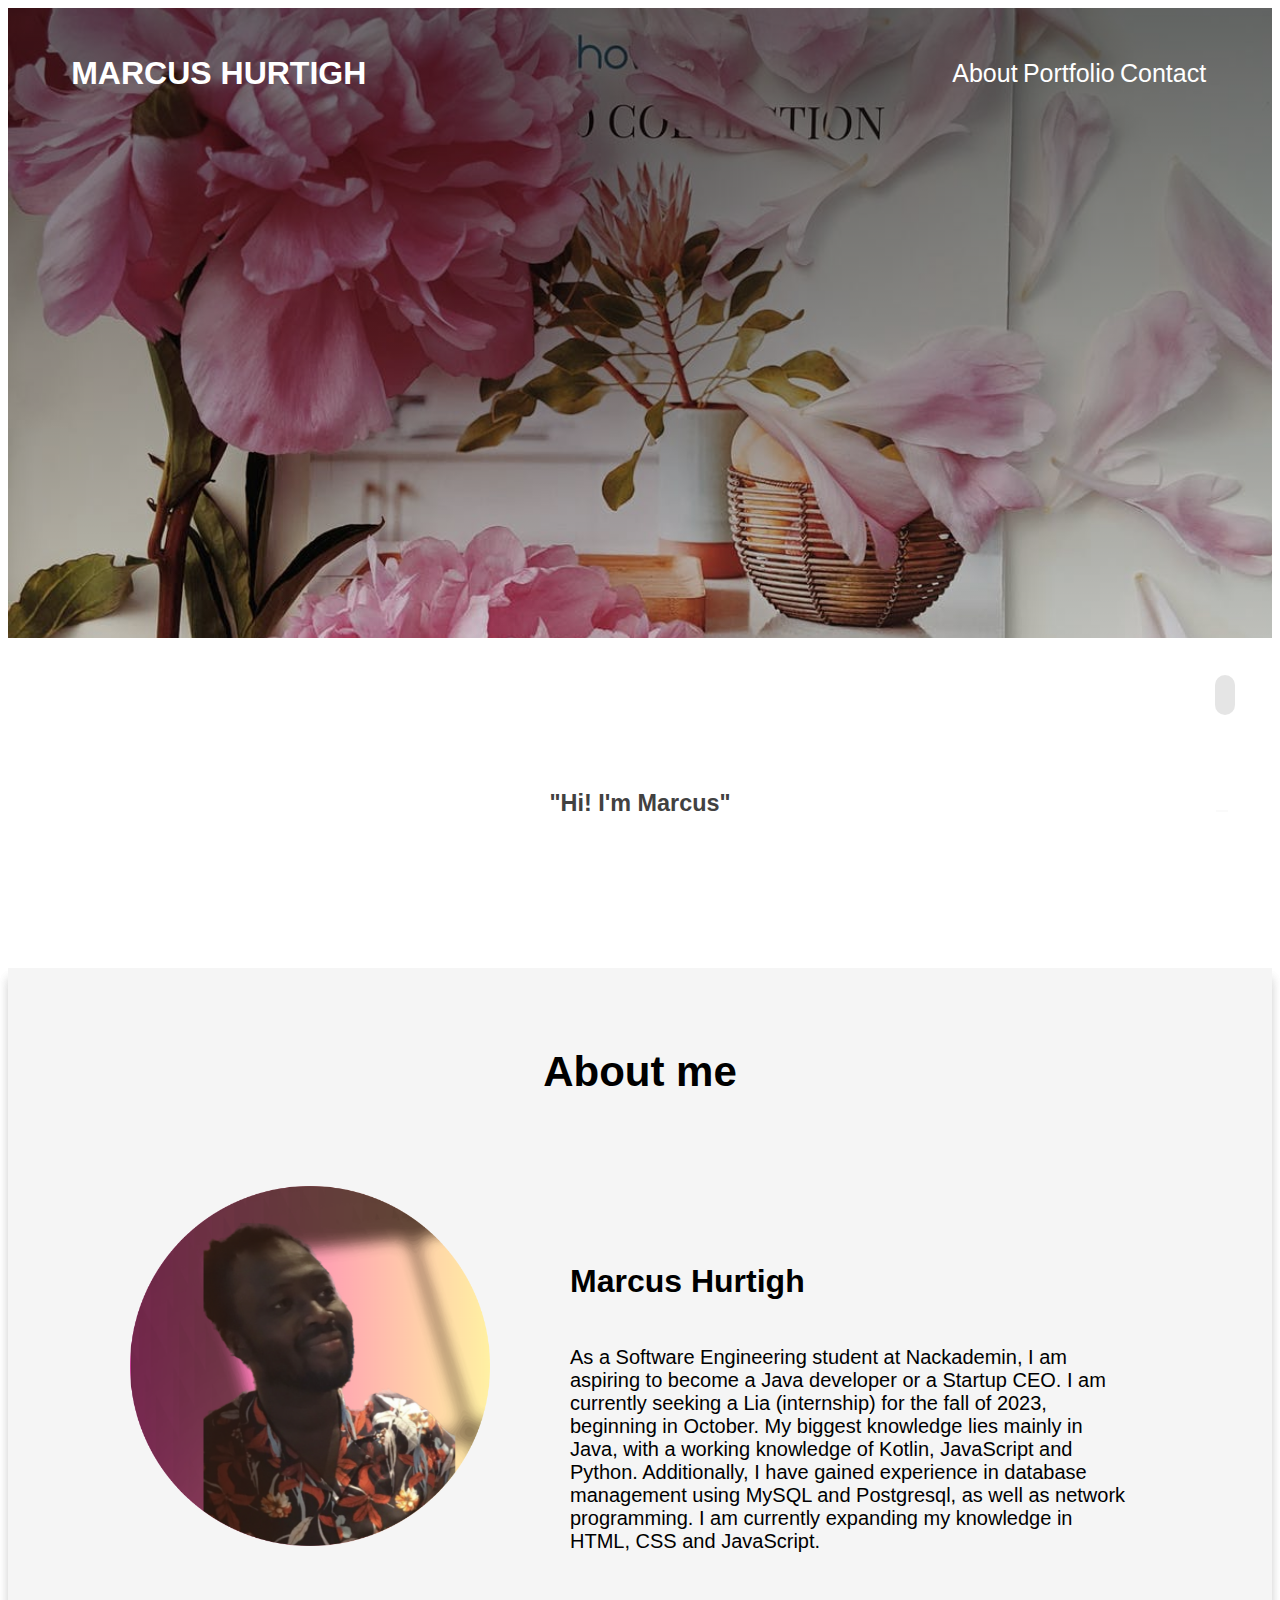
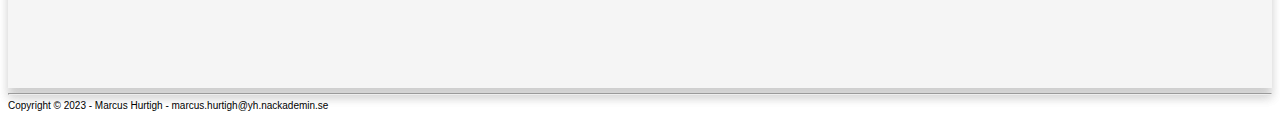
<file: index.html>
<!DOCTYPE Html>
<html lang="en">
    <head>
        <meta charset="UTF-8">
        <meta http-equiv="X-UA-Compatible" content="IE=edge">
        <meta name="viewport" content="width=device-width, initial-scale=1.0">
        <link rel="preconnect" href="https://fonts.gstatic.com">
        <link href="https://googleapis/css2?family&family=Poppins&family=RocknRoll+One&display=swap" rel="stylesheet">
        <link rel="stylesheet" href="https://cdnjs.cloudflare.com/ajax/libs/font-awesome/5.15.2/css/all.min.css" integrity="sha512-HK5fgLBL+xu6dm/Ii3z4xhlSUyZgTT9tuc/hSrtw6uzJOvgRr2a9jyxxT1ely+B+xFAmJKVSTbpM/CuL7qxO8w==" crossorigin="anonymous">
        <link rel="stylesheet" href="./style.css">
        <script src="letters.js"></script>
        <title>About</title> 
    </head>
    <body>
        <header id="top" class="main-header fade-in-5s">
            <nav>
                <h1 data-value="MARCUS HURTIGH" >MARCUS HURTIGH</h1>

                <ul>
                    <li>
                        <a href="index.html">About</a>
                    </li>
                    <li>
                        <a href="portfolio.html">Portfolio</a>
                    </li>
                    <li>
                        <a href="contact.html">Contact</a>
                    </li>
                </ul>
            </nav>
            <div class="header-info fade-in-2s">
                <h2 data-value="MARCUS HURTIGH" >MARCUS HURTIGH</h2>
            </div>
        </header>
        <section class="main">
            <h3>"Hi! I'm Marcus"</h3>
            <button class="hide-btn" onclick="document.location='index.html'">
                <i class="fas fa-arrow-circle-up to-top"></i>
            </button>
            <div class="icon-bar">
                <a href="https://github.com/MarcusH3" target="_blank">
                    <i class="fab fa-github-square"></i>
                </a>
                <a href="https://www.linkedin.com/in/mhurtigh/" target="_blank">
                    <i class="fab fa-linkedin"></i>
                </a>
            </div>
        </section>
        <section id="about" class="about-section">
            <h2 class="section-title">About me</h2>
            <div class="about-container">
                <img class="profile-image" src="images/Marcus.png" alt="profile image">
                <div class="text-container">
                    <h2>Marcus Hurtigh</h2>
                    <p>
                        As a Software Engineering student at Nackademin, I am aspiring to become a Java developer or a Startup CEO. I am currently seeking a Lia (internship) for the fall of 2023, beginning in October. My biggest knowledge lies mainly in Java, with a working knowledge of Kotlin, JavaScript and Python. Additionally, I have gained experience in database management using MySQL and Postgresql, as well as network programming. I am currently expanding my knowledge in HTML, CSS and JavaScript.          
                    </p>
                </div>
            </div>
        
        </section>
        <footer>  
                <hr>
                Copyright &copy; 2023 - Marcus Hurtigh - marcus.hurtigh@yh.nackademin.se
            </footer> 
    </body>
    </html>
</file>
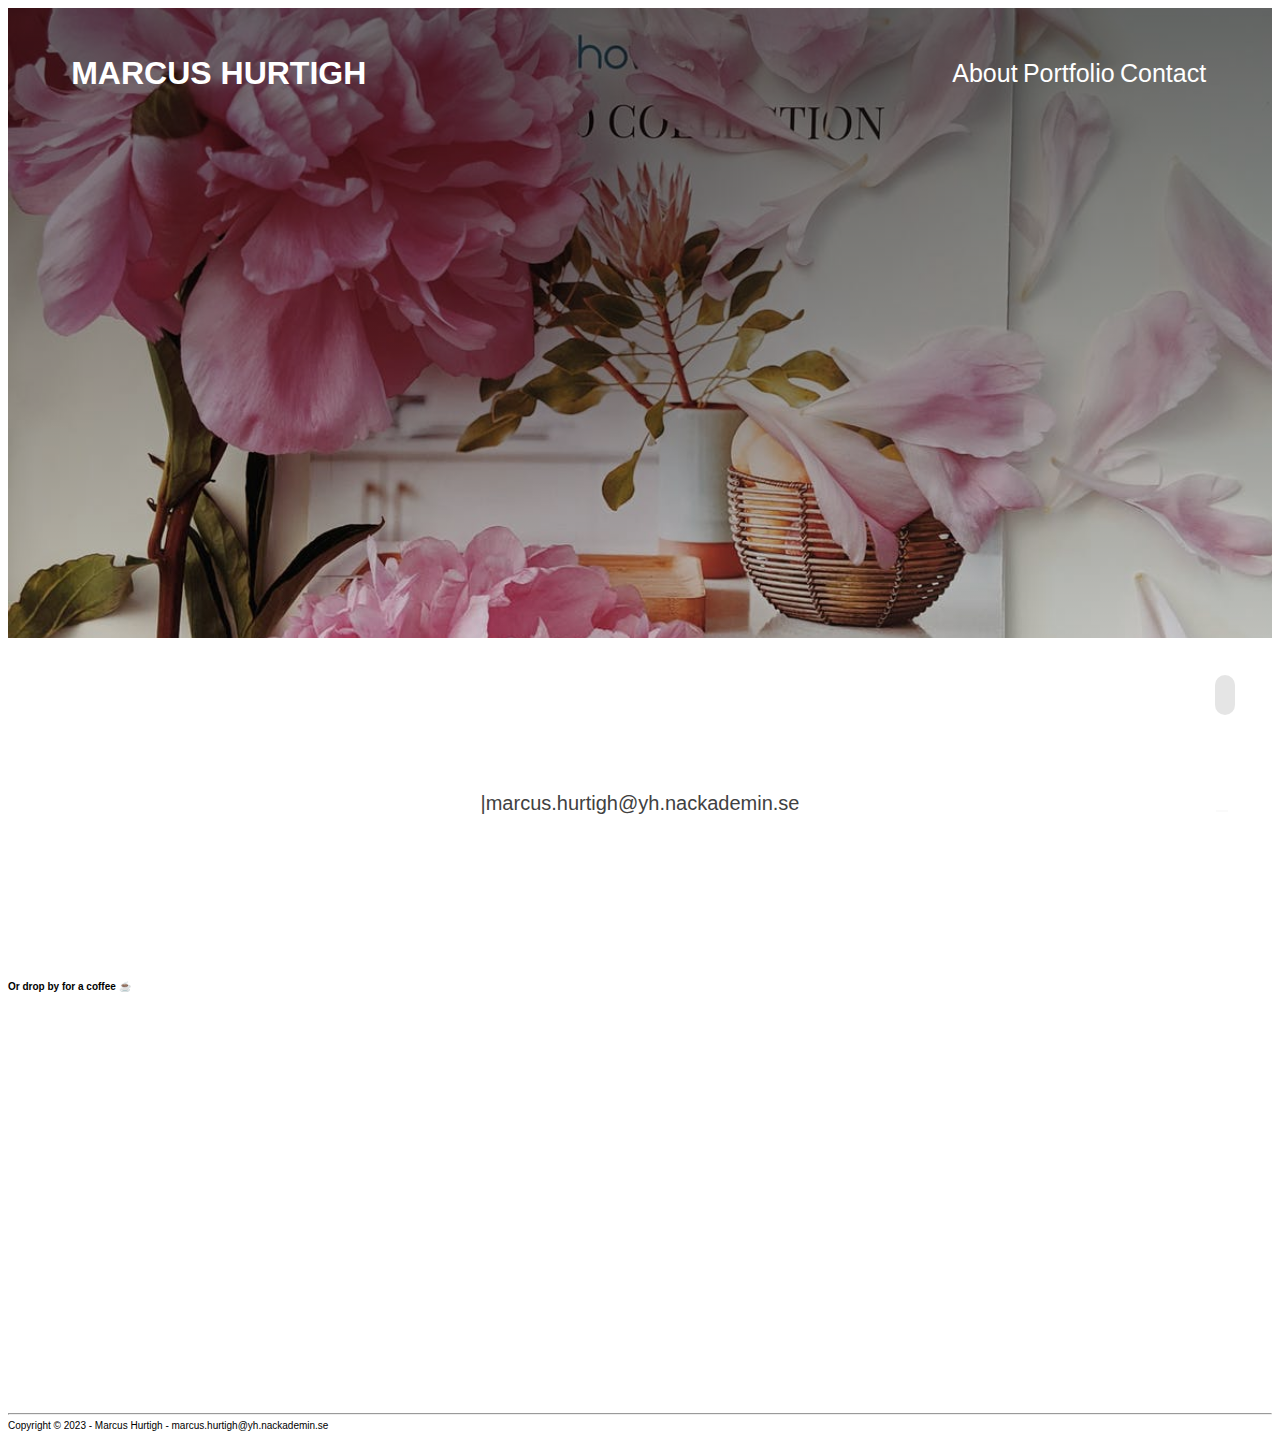
<file: contact.html>
<!DOCTYPE html>
<html lang="en">
<head>
    <meta charset="UTF-8">
    <meta http-equiv="X-UA-Compatible" content="IE=edge">
    <meta name="viewport" content="width=device-width, initial-scale=1.0">
    <link rel="preconnect" href="https://fonts.gstatic.com">
    <link href="https://googleapis/css2?family&family=Poppins&family=RocknRoll+One&display=swap/" rel="stylesheet/">
    <link rel="stylesheet" href="https://cdnjs.cloudflare.com/ajax/libs/font-awesome/5.15.2/css/all.min.css" integrity="sha512-HK5fgLBL+xu6dm/Ii3z4xhlSUyZgTT9tuc/hSrtw6uzJOvgRr2a9jyxxT1ely+B+xFAmJKVSTbpM/CuL7qxO8w==" crossorigin="anonymous">
    <link rel="stylesheet" href="./style.css">
    <script src="letters.js"></script>
    <title>Contact</title> 
    </head>
    <body>
        <header id="top" class="main-header fade-in-5s">
            <nav>
                <h1 data-value="MARCUS HURTIGH" >MARCUS HURTIGH</h1>

                <ul>
                    <li>
                        <a href="index.html">About</a>
                    </li>
                    <li>
                        <a href="portfolio.html">Portfolio</a>
                    </li>
                    <li>
                        <a href="contact.html">Contact</a>
                    </li>
                </ul>
            </nav>
            <div class="header-info fade-in-2s">
                <h2 data-value = "GET IN TOUCH">GET IN TOUCH</h2>
            </div>
        </header>
        <section class="main">
            <p> |marcus.hurtigh@yh.nackademin.se </p>                
                <button class="hide-btn" onclick="document.location='portfolio.html'">
                    <i class="fas fa-arrow-circle-up to-top"></i>
                </button>
                <div class="icon-bar">
                    <a href="https://github.com/MarcusH3" target="_blank">
                        <i class="fab fa-github-square"></i>
                    </a>
                    <a href="https://www.linkedin.com/in/mhurtigh/" target="_blank">
                        <i class="fab fa-linkedin"></i>
                    </a>
                </div>
        </section>
    

        <h4>Or drop by for a coffee &#x2615;</h4>
            
            <iframe src="https://www.google.com/maps/embed?pb=!1m18!1m12!1m3!1d4068.5287166285366!2d18.017364866131032!3d59.345234896613874!2m3!1f0!2f0!3f0!3m2!1i1024!2i768!4f13.1!3m3!1m2!1s0x465f9d9d263b022d%3A0x82fc0f30ed84f9ed!2sNackademin%20AB!5e0!3m2!1sen!2sse!4v1678648108341!5m2!1sen!2sse"
             width="600" height="400" style="border:0" allowfullscreen ="" loading="lazy"></iframe>
            
        
</section>
<footer>  
    <hr>
    Copyright &copy; 2023 - Marcus Hurtigh - marcus.hurtigh@yh.nackademin.se
</footer> 
</body>
</html>
</file>
<file: style.css>
:root {
  --ff-title: "RocknRoll One", sans-serif;
  --ff-text: "Poppins", sans-serif;
  --ff-text2: "Montserrat", sans-serif;
}

html {
  font-size: 62.5%;
  font-family: var(--ff-text);
  scroll-behavior: smooth;
}

a {
  text-decoration: none;
  color: #fff;
  outline: none;
}

a:hover {
  color: #B29AA8;
  text-decoration: none;
}

.fade-in-1s {
  opacity: 0;
  animation: fadeIn 1s ease-in-out;
  animation-fill-mode: forwards;
  -moz-animation: fadeIn 1s ease-in;
  -moz-animation-fill-mode: forwards;
  -o-animation: fadeIn 1s ease-in;
  -o-animation-fill-mode: forwards;
  -webkit-animation: fadeIn 1s ease-in;
  -webkit-animation-fill-mode: forwards;
}

.fade-in-2s {
  opacity: 0;
  animation: fadeIn 2s ease-in;
  animation-fill-mode: forwards;
  -moz-animation: fadeIn 2s ease-in;
  -moz-animation-fill-mode: forwards;
  -o-animation: fadeIn 2s ease-in;
  -o-animation-fill-mode: forwards;
  -webkit-animation: fadeIn 2s ease-in;
  -webkit-animation-fill-mode: forwards;
}

@keyframes fadeIn {
  from {
    opacity: 0;
  }
  to {
    opacity: 1;
  }
}

.section-title {
  text-align: center;
  margin-top: 8rem;
  margin-bottom: 4rem;
  font-size: 4.2rem;
}

.hide-btn {
  position: fixed;
  font-size: 5rem;
  top: 90%;
  left: 95%;
  opacity: 0.3;
  border: none;
}

.to-top {
  position: fixed;
  font-size: 5rem;
  top: 90%;
  left: 95%;
  opacity: 0.3;
}

.to-top:hover {
  opacity: 0.9;
  cursor: pointer;
}

.icon-bar {
  position: fixed;
  left: 94.9%;
  top: 75%;
  background-color: #41414175;
  opacity: 0.3;
  border-radius: 2rem;
}

.icon-bar a {
  display: flex;
  flex-direction: column;
  padding: 1rem;
  color: #fff;
  opacity: 1;
  font-size: 4rem;
}
.icon-bar a:hover {
  color: #414141;
}

/*--------------- MAIN ---------------*/

.main-header {
  background: linear-gradient(rgba(0, 0, 0, 0.5), transparent),
    url("images/Flowers.jpeg");
  min-height: 70vh;
  background-size: cover;
  background-position: center;
}

nav {
  display: flex;
  width: 90%;
  margin: auto;
  padding: 2rem;
  min-height: 10vh;
  align-items: center;
  flex-wrap: wrap;
  color: #fff;
}

nav ul {
  list-style: none;
  display: flex;
  flex: 1 1 4rem;
  justify-content: space-around;
  align-items: center;
  font-size: 2.5rem;
}

nav h1 {
  flex: 2 1 40rem;
  font-size: 3.2rem;
  font-family: var(--ff-title);
}
li {
  display: flex;
  justify-content: space-between;
  align-items: center;
}

.header-info {
  display: flex;
  flex-direction: column;
  justify-content: center;
  align-items: center;
  min-height: 30rem;
}

.header-info p,
.header-info h2 {
  color:white;
  font-size:5rem;
  font-family:"Space Mono", monospace;
}

.header-info p {
  padding-top: 15rem;
}

.header-info h2 {
  font-size: 5rem;
  margin: 3rem;
}

.main {
  min-height: 30vh;
  font-size: 2rem;
  display: flex;
  flex-direction: column;
  justify-content: center;
  align-items: center;
  padding: 3rem 0rem;
}

.main p,
.main h3 {
  color: #414141;
}
.main h3 {
  max-width: 90%;
  margin: auto;
}

/*--------------- ABOUT ---------------*/

.about-section {
  min-height: 80vh;
  display: flex;
  flex-direction: column;
  background-color: #d8d8d841;
  box-shadow: 0px 10px 10px rgba(0, 0, 0, 0.1), 0px 10px 10px rgba(0, 0, 0, 0.1);
}

.about-container {
  display: flex;
  flex-wrap: wrap;
}

.profile-image {
  max-height: 40vh;
  border-radius: 2rem;
  margin-top: 5rem;
  margin-right: 3rem;
  margin-left: auto;
}

.text-container {
  max-width: 60rem;
  margin-top: 10rem;
  margin-left: 3rem;
  margin-right: auto;
}

.text-container h2 {
  font-size: 3.2rem;
  padding: 0rem 2rem;
}

.text-container p {
  font-size: 2rem;
  padding: 2rem;
}

/*--------------- WORK ---------------*/

.work-section {
  margin-bottom: 10rem;
}

.project-container {
  display: flex;
  flex-wrap: wrap;
}

.project-container-2 {
  display: flex;
  flex-wrap: wrap-reverse;
}

.img-container {
  padding: 5rem;
  margin: auto;
  margin-left: 20rem;
}

.img-container-2 {
  display: flex;
  flex-wrap: wrap-reverse;
  padding: 5rem;
  margin: auto;
  margin-right: 20rem;
}

.project-image,
.project-image-2 {
  max-height: 50vh;
  padding: 5rem;
  background-color: #C7ABB7;
  border-radius: 1rem;
  box-shadow: 0px 10px 10px rgba(0, 0, 0, 0.1), 0px 20px 20px rgba(0, 0, 0, 0.1);
}

.project-text {
  max-width: 40vh;
  margin: auto;
  margin-right: 40rem;
}

.project-text-2 {
  max-width: 40vh;
  margin: auto;
  margin-left: 40rem;
}
.project-text h2,
.project-text-2 h2 {
  font-size: 3.5rem;
  padding-bottom: 2rem;
}

.project-text p,
.project-text-2 p {
  font-size: 2rem;
  padding-bottom: 2rem;
}

.github-link {
  color: black;
}

<!-- CONTACT *>

.footer-wrapper {
  min-height: 8vh;
  background-color: #B29AA8;
  display: flex;
  justify-content: center;
  align-items: center;
}

.footer-wrapper h3 {
  color: #fff;
  font-size: 1.5rem;
  font-weight: normal;
  display: flex;
}

.white-space {
  display: flex;
  margin-left: 3rem;
}

@media screen and (max-width: 645px) {
  .section-title {
    margin-top: 2rem;
    margin-bottom: 2rem;
    font-size: 3.5rem;
  }
  .header-info h2 {
    font-size: 3rem;
  }
  nav h1 {
    text-align: center;
  }
  .main-info {
    min-width: 90%;
    margin: auto;
    padding: 1rem;
    font-size: 1.8rem;
  }

  .icon-bar {
    left: 87.3%;
    top: 78%;
  }

  .icon-bar a {
    padding: 0.5rem;
    font-size: 3rem;
  }

  .to-top {
    position: fixed;
    font-size: 4.2rem;
    top: 90%;
    left: 86.6%;
    opacity: 0.3;
  }

  .profile-image {
    margin-top: 1rem;
    margin: auto;
  }

  .text-container {
    margin-top: 1rem;
  }

  .text-container h2 {
    display: none;
  }
  .text-container p {
    font-size: 1.5rem;
    max-width: 90%;
  }

  .work-section {
    margin-bottom: 1rem;
  }

  .project-container {
    display: flex;
    flex-wrap: wrap;
  }

  .img-container,
  .img-container-2 {
    padding: 1rem;
    width: 95%;
    margin: auto;
    display: flex;
    justify-content: center;
    align-items: center;
  }

  .project-image,
  .project-image-2 {
    max-width: 90%;
    margin: auto;
    padding: 3rem;
  }

  .project-text,
  .project-text-2 {
    max-width: 90%;
    margin: auto;
    margin-right: 0rem;
  }

  .project-text h2,
  .project-text-2 h2 {
    font-size: 2.5rem;
    padding-bottom: 1.6rem;
  }

  .project-text p,
  .project-text-2 p {
    font-size: 1.5rem;
    padding-bottom: 2rem;
  }

  .footer-wrapper {
    min-height: 5vh;
  }

  .footer-wrapper h3 {
    font-size: 1rem;
  }

  .white-space {
    margin-left: 1rem;
  }
}
</file>
